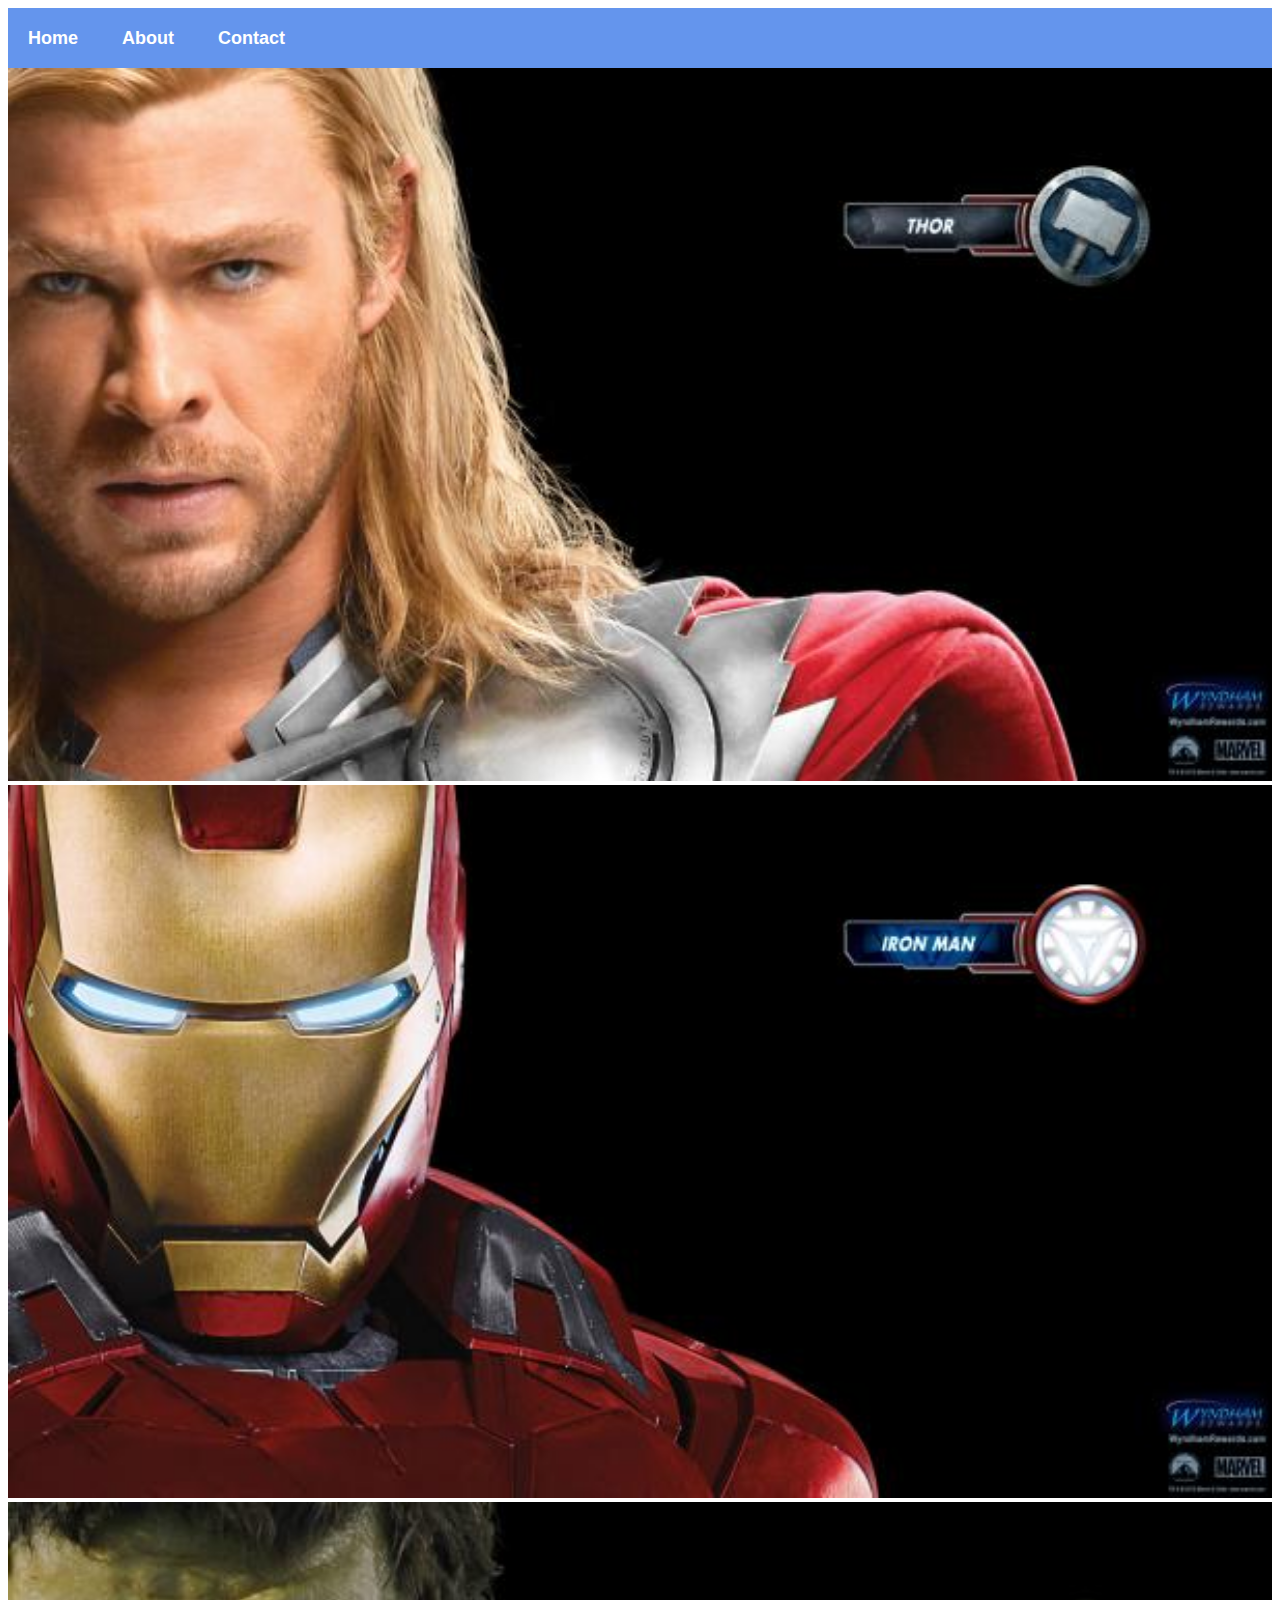
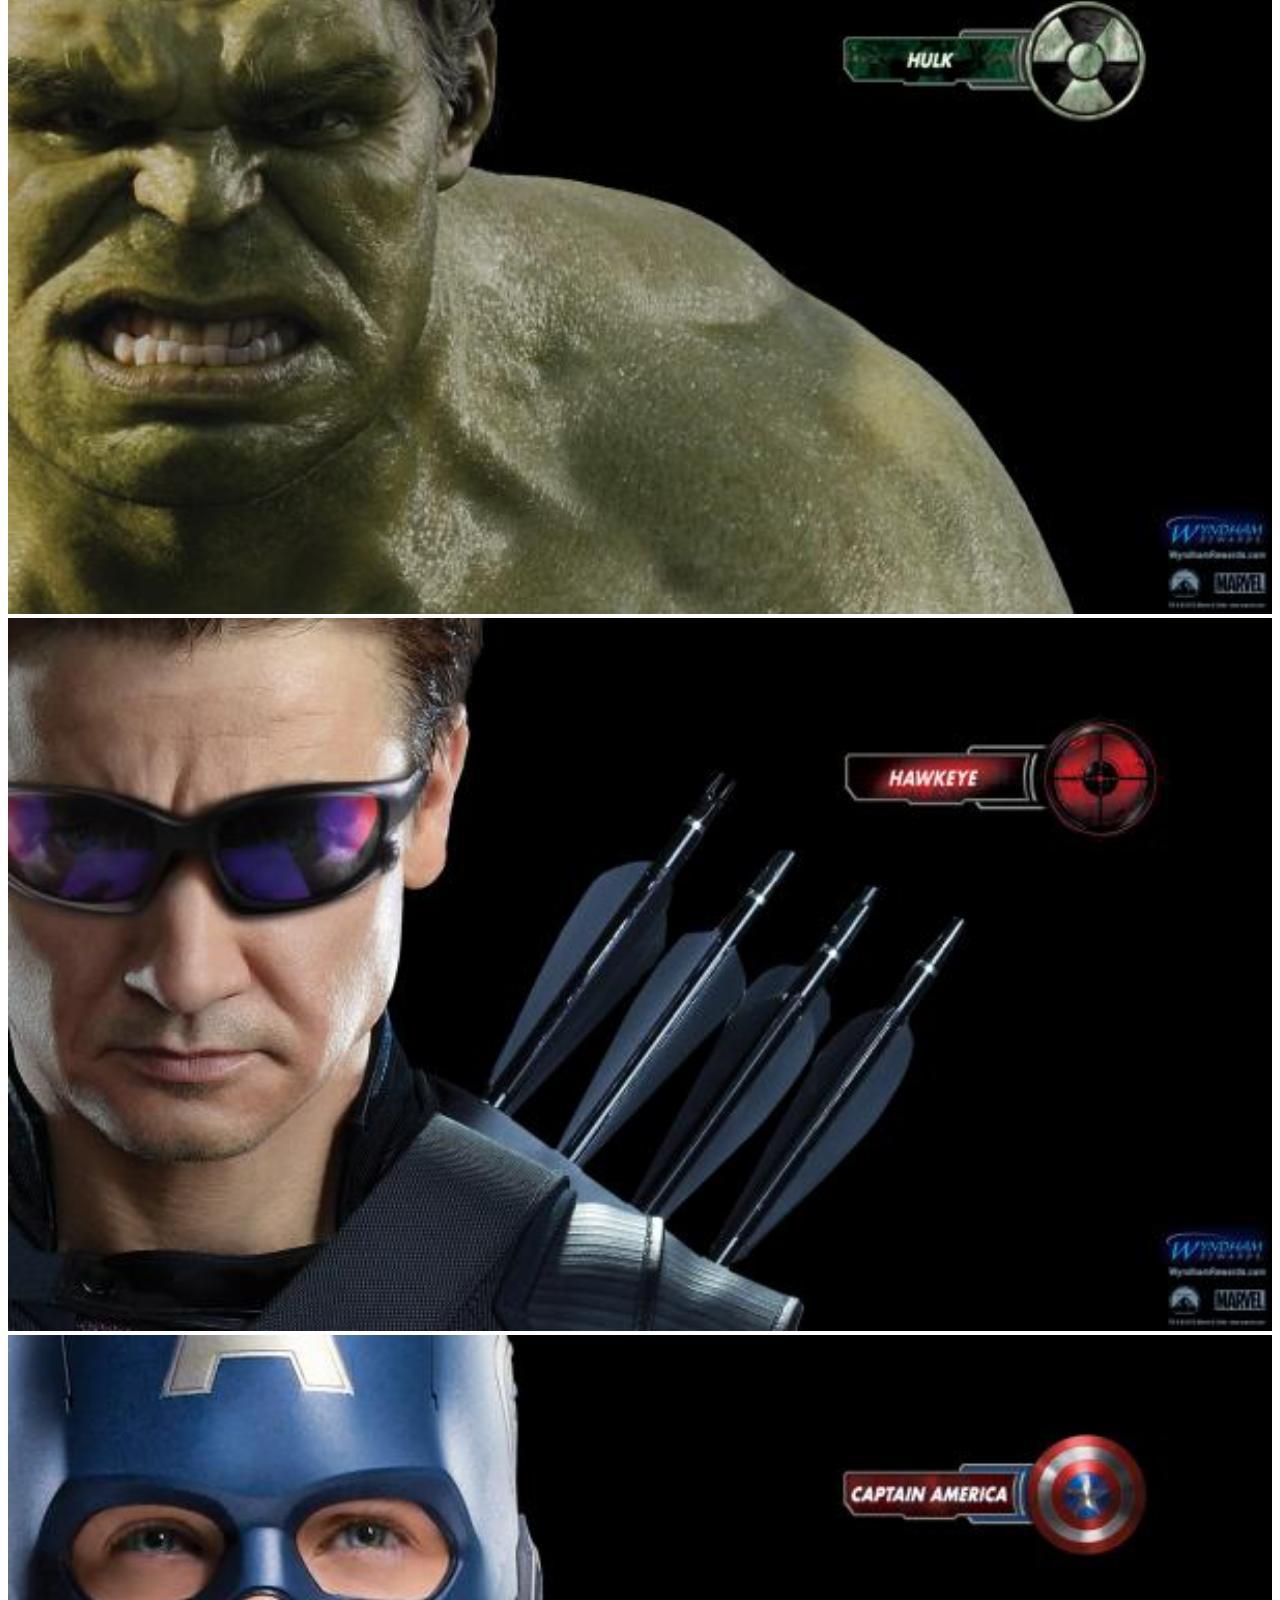
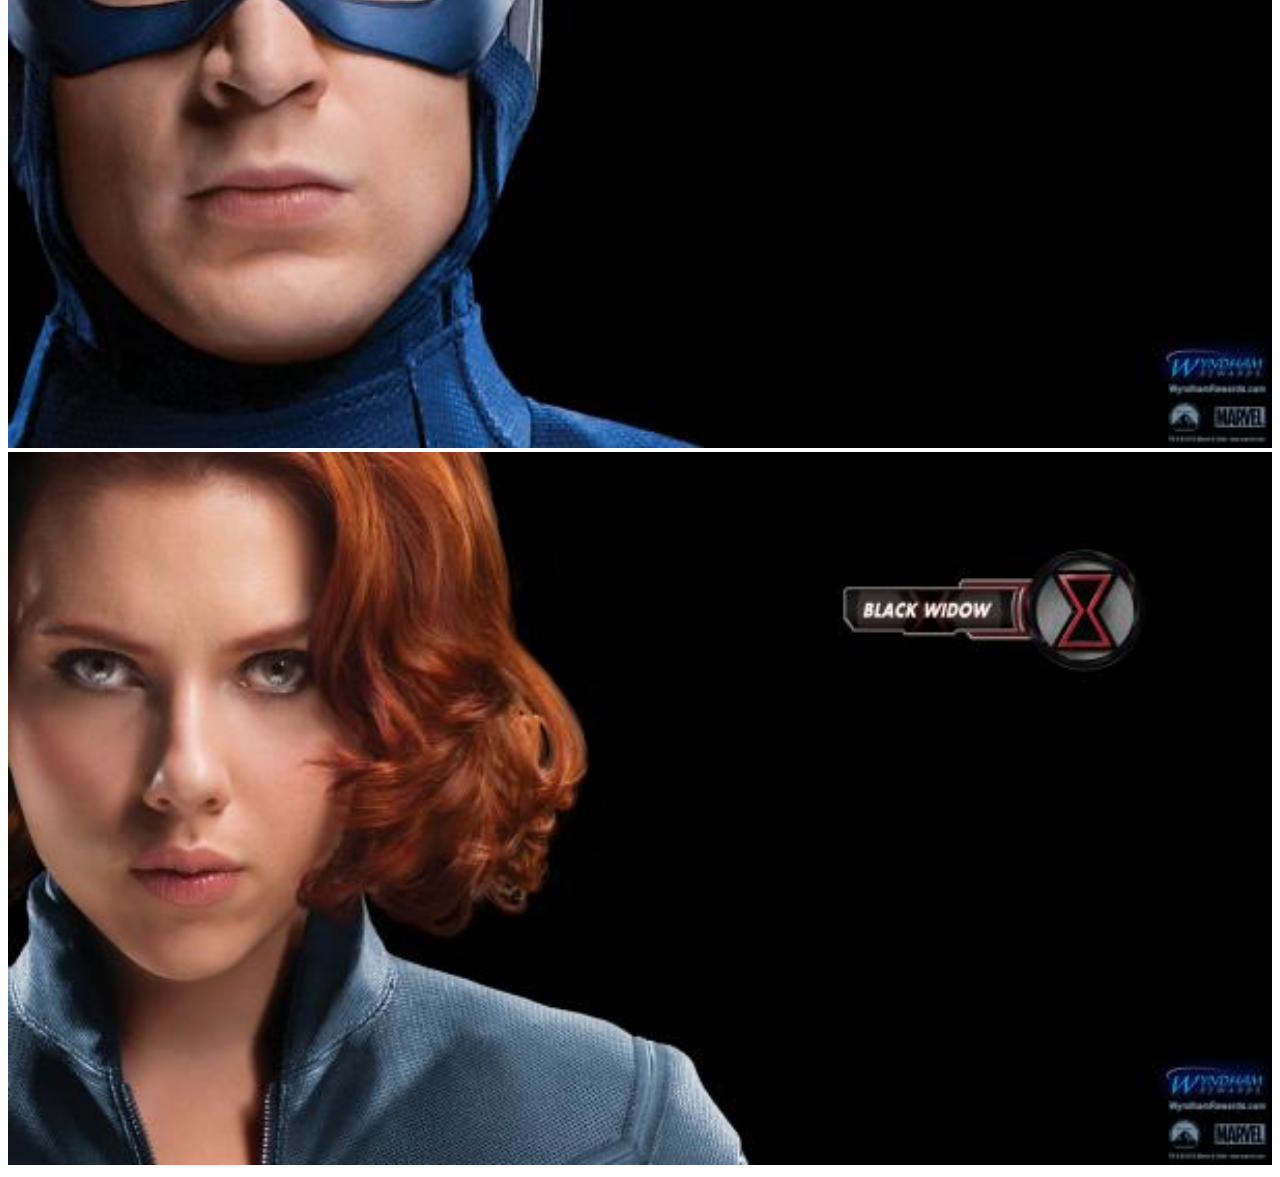
<file: index.html>
<!DOCTYPE html>
<html>
    <head>
        <link rel="stylesheet" href="style.css">
    </head>
    <body>
        <div id="menu">
            <a href="index.html">Home</a>
            <a href="about.html">About</a>
            <a href="contact.html">Contact</a>
        </div>
        <div class="gallery">
            <a href="avenger-1.html"><img src="images/avengers_01.jpg" /></a>
            <a href="avengers-2.html"><img src="images/avengers_02.jpg" /></a>
            <a href="avengers-3.html"><img src="images/avengers_03.jpg" /></a>
            <a href="avengers-4.html"><img src="images/avengers_04.jpg" /></a>
            <a href="avengers-5.html"><img src="images/avengers_05.jpg" /></a>
            <a href="avengers-6.html"><img src="images/avengers_06.jpg" /></a>       
        </div>
      
    </body>
</html>
</file>
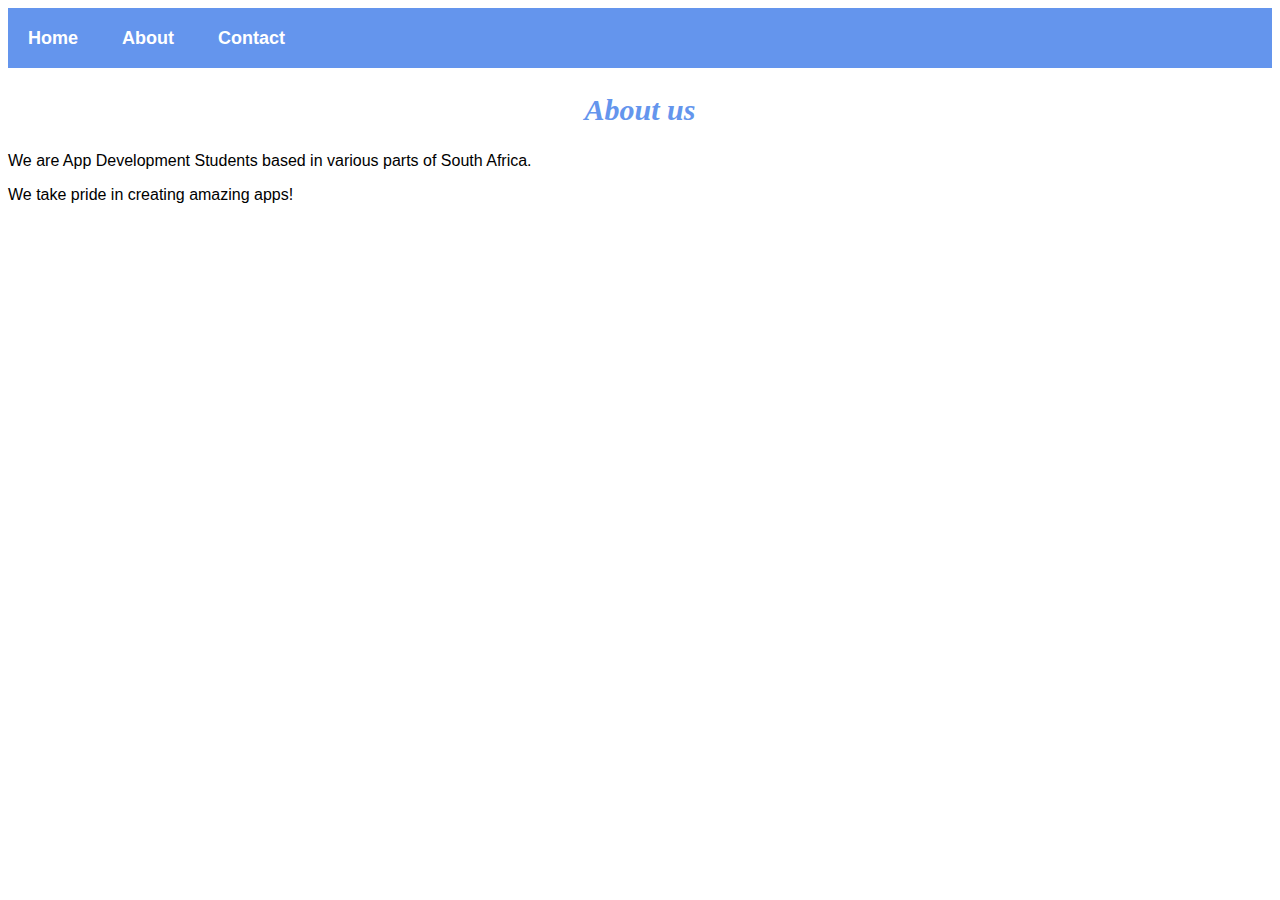
<file: about.html>
<!DOCTYPE html>
<html>
    <head>
        <link rel="stylesheet" href="style.css">
    </head>
    <body>
         <div id="menu">
            <a href="index.html">Home</a>
            <a href="about.html">About</a>
            <a href="contact.html">Contact</a>
        </div>
        <h2>About us</h2>
        <p>We are App Development Students based in various parts of South Africa.</p>
        <p>We take pride in creating amazing apps!</p>
  
    </body>
</html>
</file>
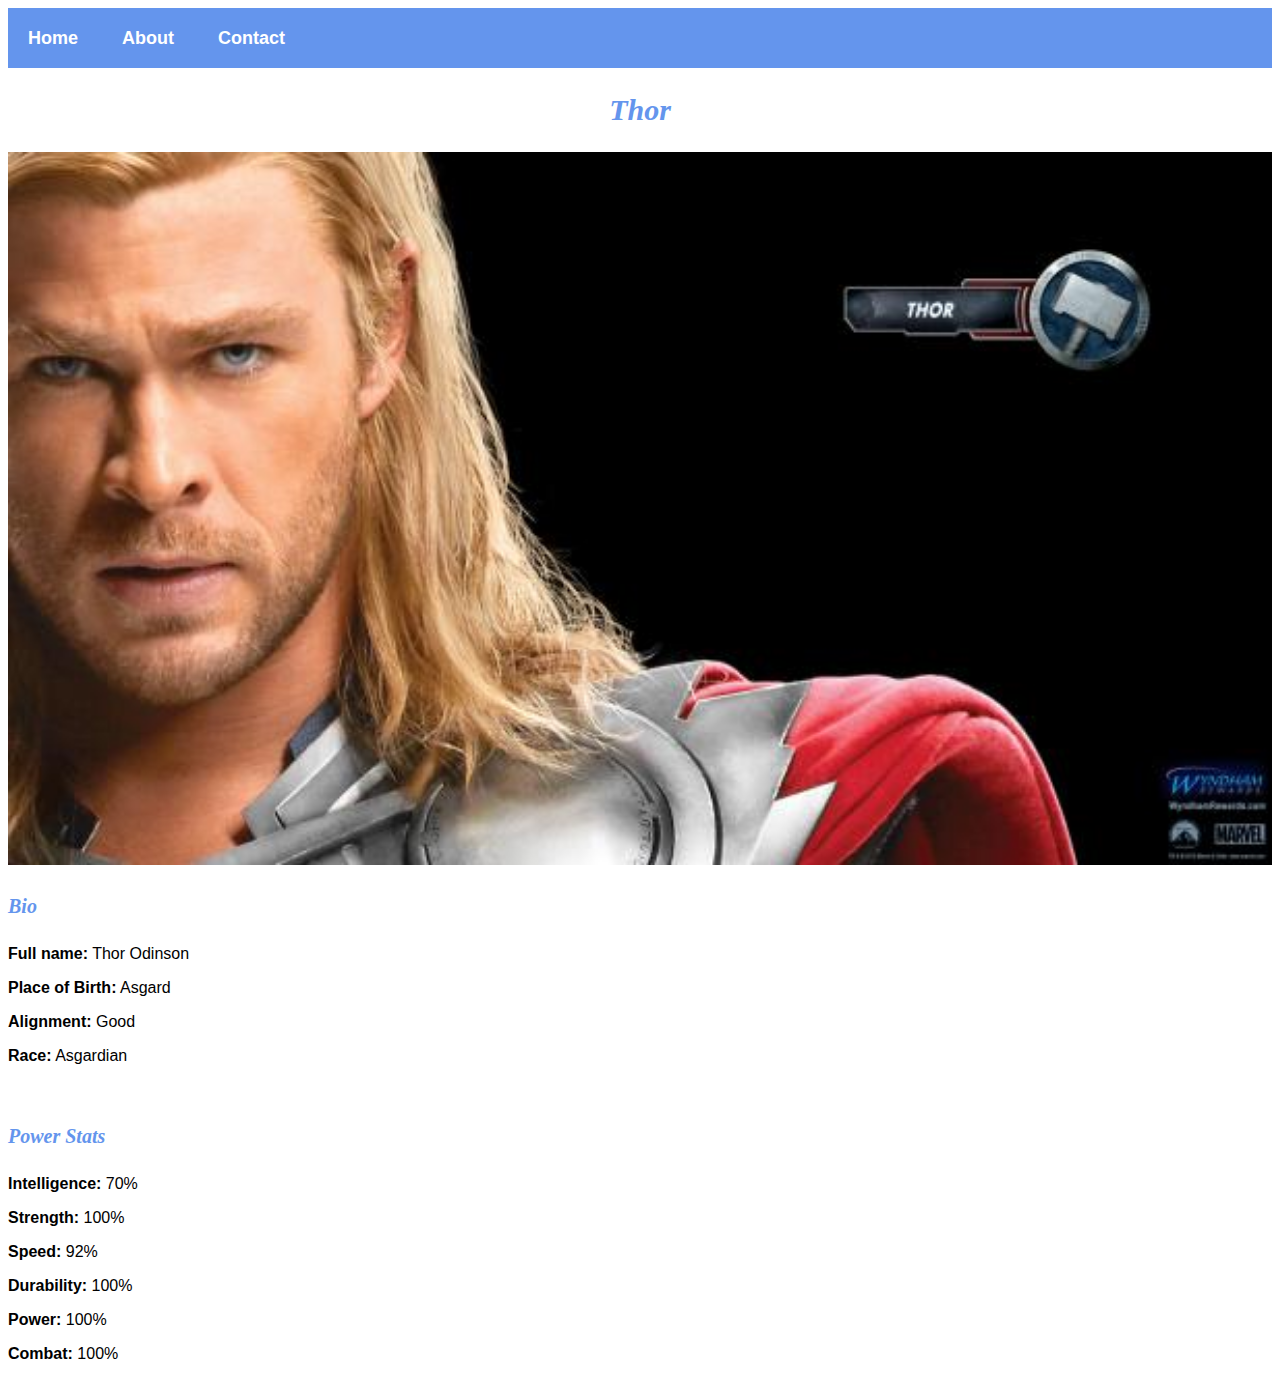
<file: avenger-1.html>
<!DOCTYPE html>
<html>
    <head>
        <link rel="stylesheet" href="style.css">
    </head>
    <body>
         <div id="menu">
            <a href="index.html">Home</a>
            <a href="about.html">About</a>
            <a href="contact.html">Contact</a>
        </div>
        <h2>Thor</h2>
        <div class="gallery">
            <img src="images/avengers_01.jpg" />
                 
        </div>
          <h4>Bio</h4>
        <p><b>Full name:</b> Thor Odinson</p>
        <p><b>Place of Birth:</b> Asgard</p>
        <p><b>Alignment:</b> Good</p>
        <p><b>Race:</b> Asgardian</p>
        <br/>
        <h4>Power Stats</h4>
        <p><b>Intelligence:</b> 70%</p>
        <p><b>Strength:</b> 100%</p>
        <p><b>Speed:</b> 92%</p>
        <p><b>Durability:</b> 100%</p>
        <p><b>Power:</b> 100%</p>
        <p><b>Combat:</b> 100%</p>
    </body>
</html>
</file>
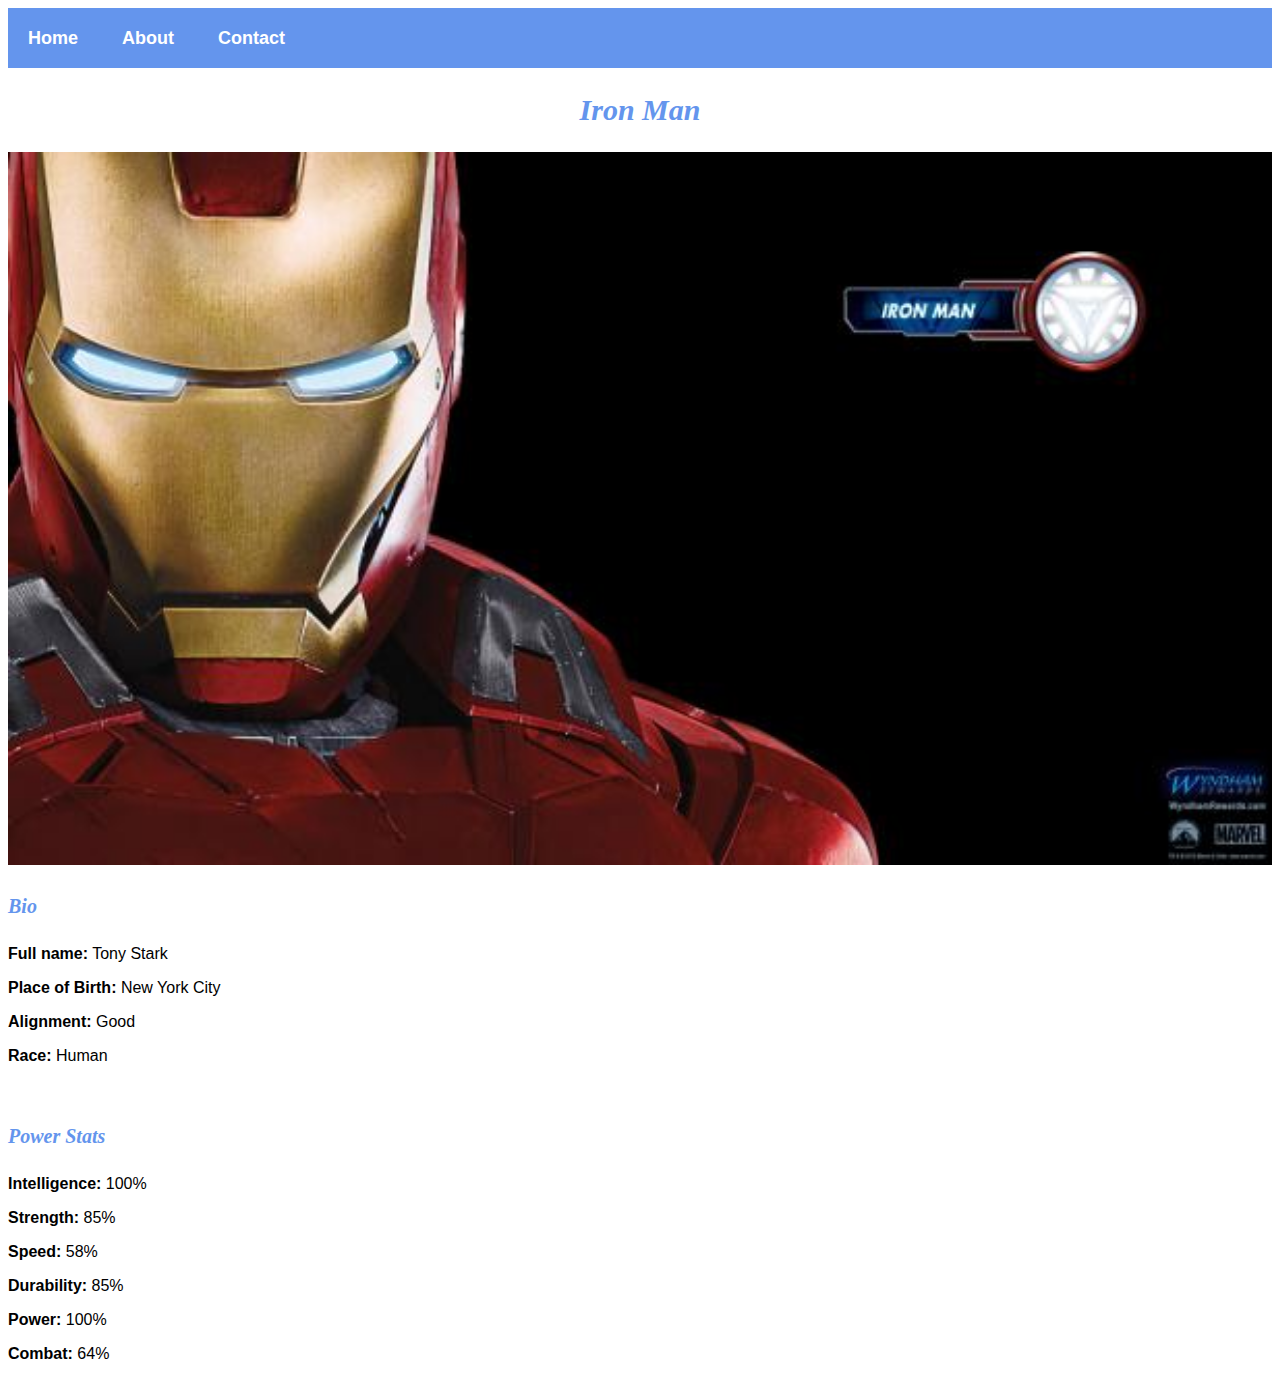
<file: avengers-2.html>
<!DOCTYPE html>
<html>
    <head>
        <link rel="stylesheet" href="style.css">
    </head>
    <body>
         <div id="menu">
            <a href="index.html">Home</a>
            <a href="about.html">About</a>
            <a href="contact.html">Contact</a>
        </div>
        <h2>Iron Man</h2>
        <div class="gallery">
            <img src="images/avengers_02.jpg" />
                 
        </div>
          <h4>Bio</h4>
        <p><b>Full name:</b> Tony Stark</p>
        <p><b>Place of Birth:</b> New York City</p>
        <p><b>Alignment:</b> Good</p>
        <p><b>Race:</b> Human</p>
        <br/>
        <h4>Power Stats</h4>
        <p><b>Intelligence:</b> 100%</p>
        <p><b>Strength:</b> 85%</p>
        <p><b>Speed:</b> 58%</p>
        <p><b>Durability:</b> 85%</p>
        <p><b>Power:</b> 100%</p>
        <p><b>Combat:</b> 64%</p>
    </body>
</html>
</file>
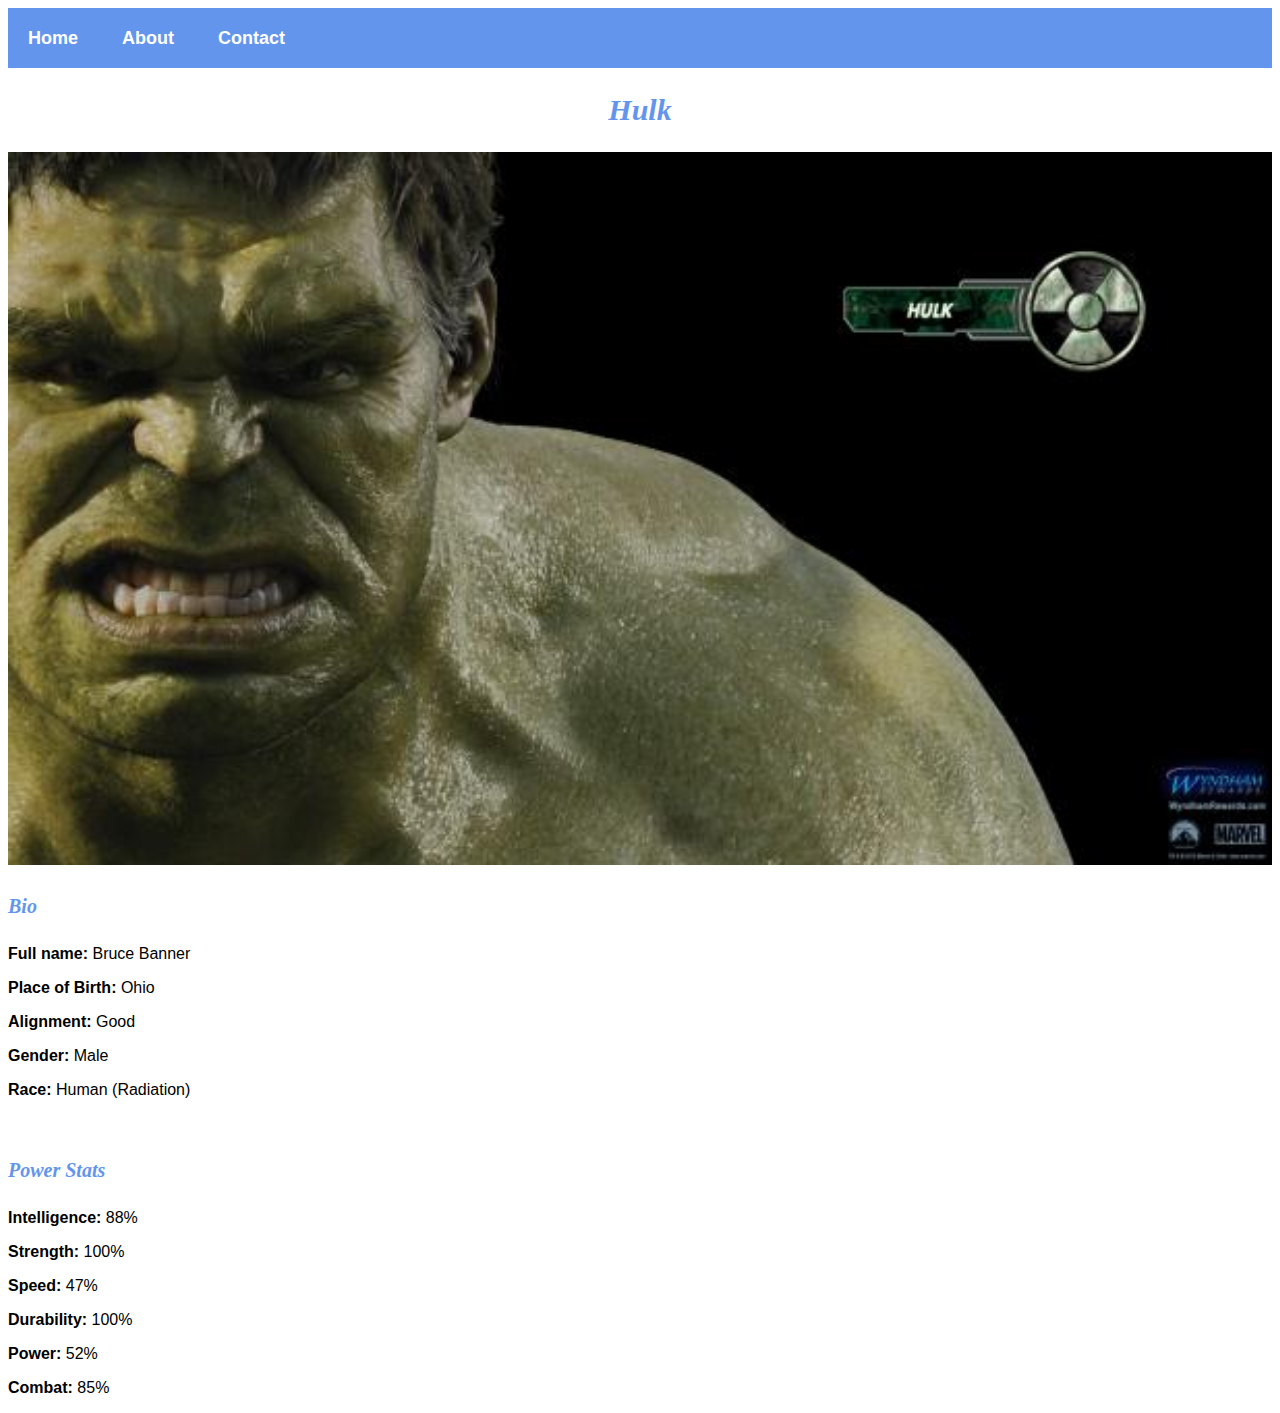
<file: avengers-3.html>
<!DOCTYPE html>
<html>
    <head>
        <link rel="stylesheet" href="style.css">
    </head>
    <body>
         <div id="menu">
            <a href="index.html">Home</a>
            <a href="about.html">About</a>
            <a href="contact.html">Contact</a>
        </div>
        <h2>Hulk</h2>
        <div class="gallery">
            <img src="images/avengers_03.jpg" />
                 
        </div>
          <h4>Bio</h4>
        <p><b>Full name:</b> Bruce Banner</p>
        <p><b>Place of Birth:</b> Ohio</p>
        <p><b>Alignment:</b> Good</p>
        <p><b>Gender:</b> Male</p>
        <p><b>Race:</b> Human (Radiation)</p>
        <br/>
        <h4>Power Stats</h4>
        <p><b>Intelligence:</b> 88%</p>
        <p><b>Strength:</b> 100%</p>
        <p><b>Speed:</b> 47%</p>
        <p><b>Durability:</b> 100%</p>
        <p><b>Power:</b> 52%</p>
        <p><b>Combat:</b> 85%</p>
    </body>
</html>
</file>
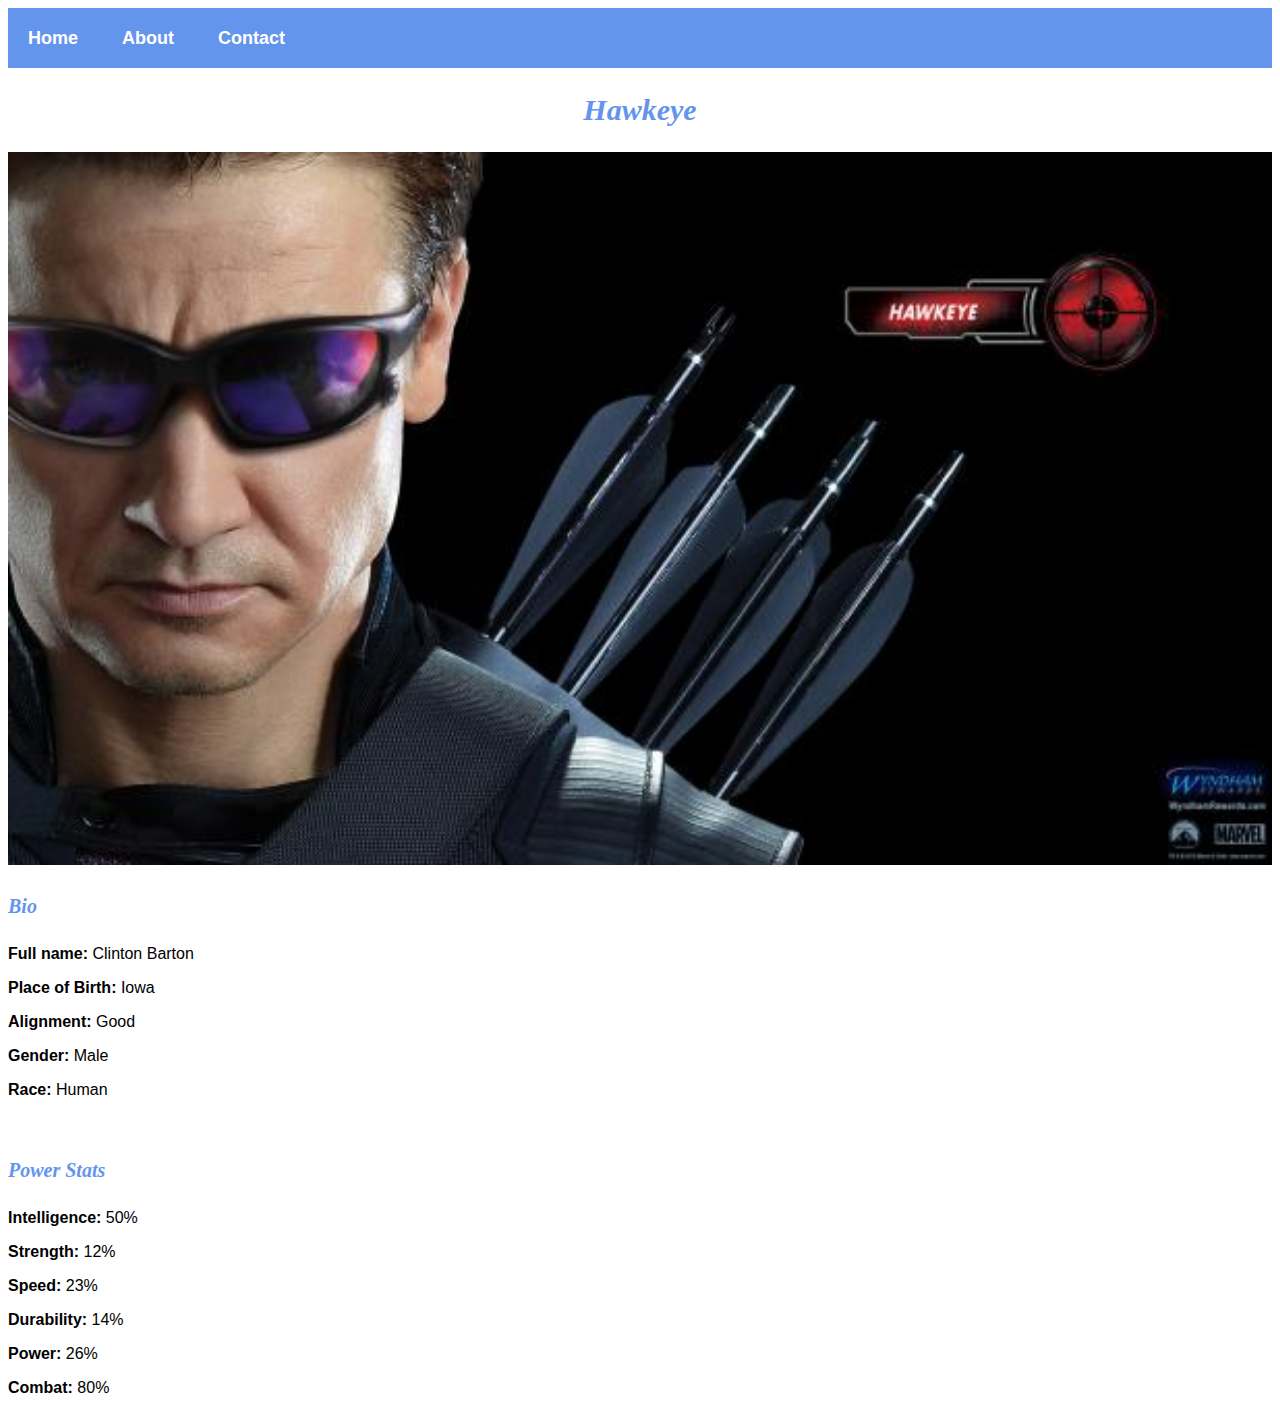
<file: avengers-4.html>
<!DOCTYPE html>
<html>
    <head>
        <link rel="stylesheet" href="style.css">
    </head>
    <body>
         <div id="menu">
            <a href="index.html">Home</a>
            <a href="about.html">About</a>
            <a href="contact.html">Contact</a>
        </div>
        <h2>Hawkeye</h2>
        <div class="gallery">
            <img src="images/avengers_04.jpg" />
                 
        </div>
          <h4>Bio</h4>
        <p><b>Full name:</b> Clinton Barton</p>
        <p><b>Place of Birth:</b> Iowa</p>
        <p><b>Alignment:</b> Good</p>
        <p><b>Gender:</b> Male</p>
        <p><b>Race:</b> Human</p>
        <br/>
        <h4>Power Stats</h4>
        <p><b>Intelligence:</b> 50%</p>
        <p><b>Strength:</b> 12%</p>
        <p><b>Speed:</b> 23%</p>
        <p><b>Durability:</b> 14%</p>
        <p><b>Power:</b> 26%</p>
        <p><b>Combat:</b> 80%</p>
    </body>
</html>
</file>
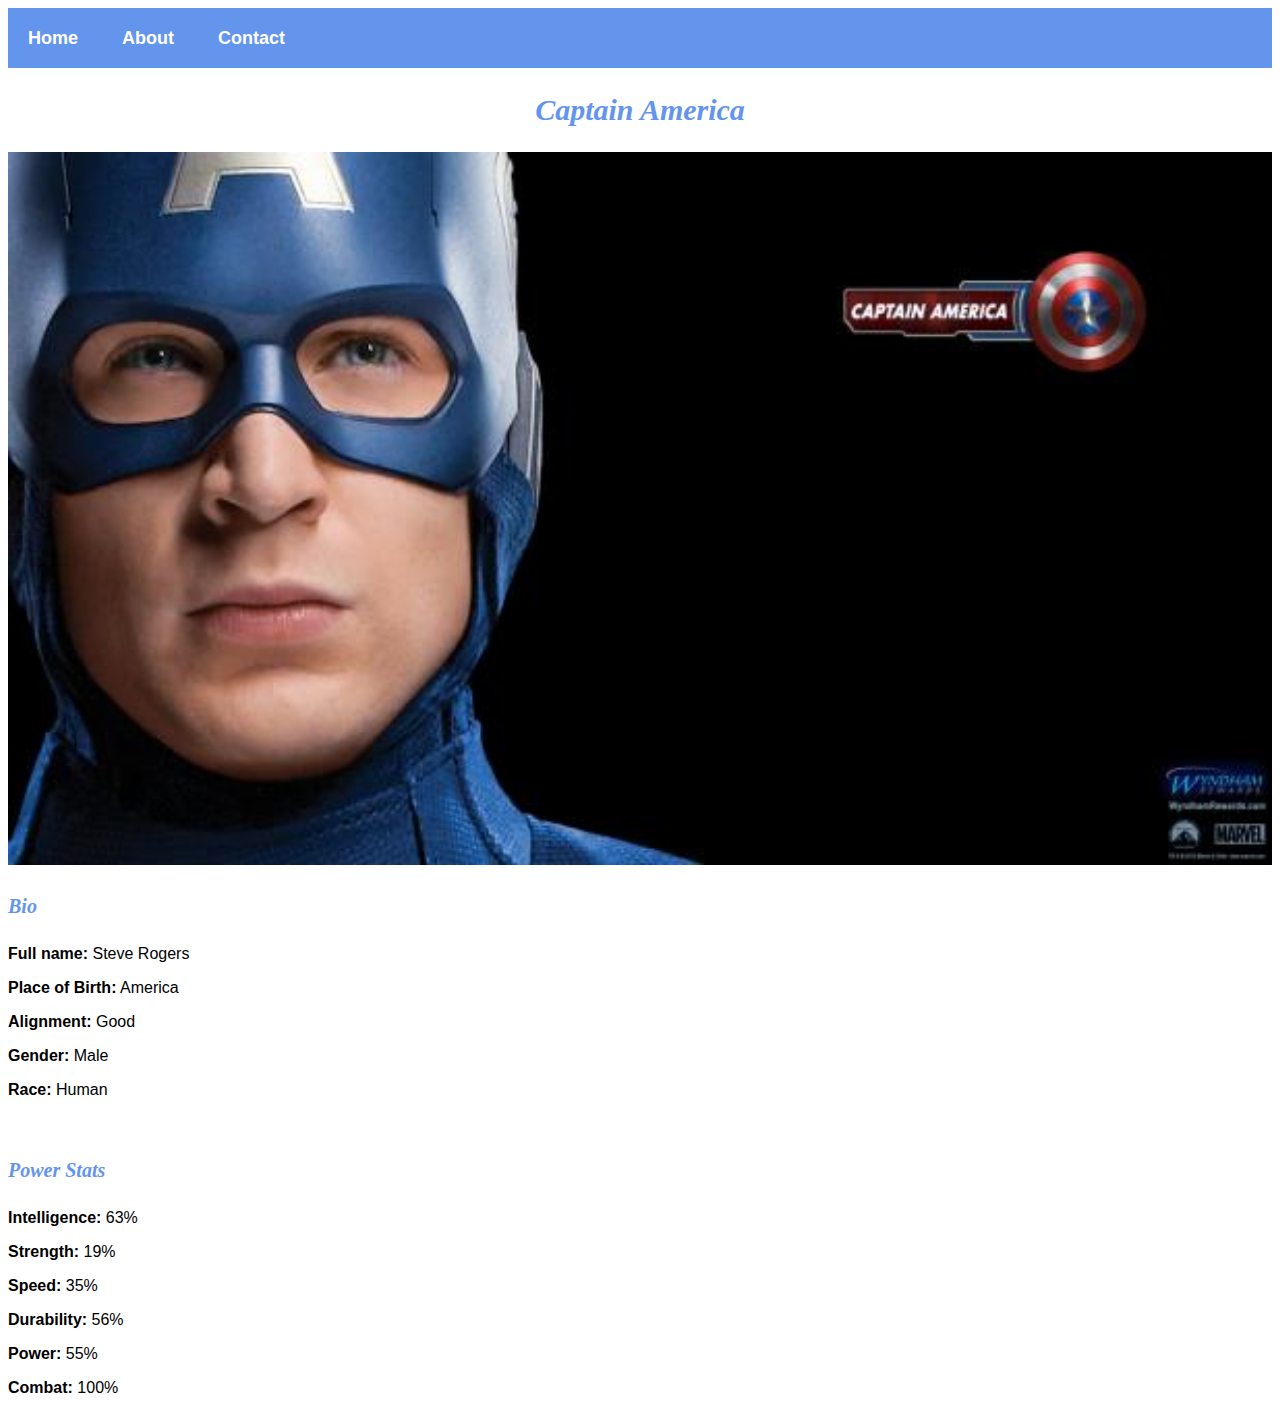
<file: avengers-5.html>
<!DOCTYPE html>
<html>
    <head>
        <link rel="stylesheet" href="style.css">
    </head>
    <body>
         <div id="menu">
            <a href="index.html">Home</a>
            <a href="about.html">About</a>
            <a href="contact.html">Contact</a>
        </div>
        <h2>Captain America</h2>
        <div class="gallery">
            <img src="images/avengers_05.jpg" />
                 
        </div>
          <h4>Bio</h4>
        <p><b>Full name:</b> Steve Rogers</p>
        <p><b>Place of Birth:</b> America</p>
        <p><b>Alignment:</b> Good</p>
        <p><b>Gender:</b> Male</p>
        <p><b>Race:</b> Human</p>
        <br/>
        <h4>Power Stats</h4>
        <p><b>Intelligence:</b> 63%</p>
        <p><b>Strength:</b> 19%</p>
        <p><b>Speed:</b> 35%</p>
        <p><b>Durability:</b> 56%</p>
        <p><b>Power:</b> 55%</p>
        <p><b>Combat:</b> 100%</p>
    </body>
</html>
</file>
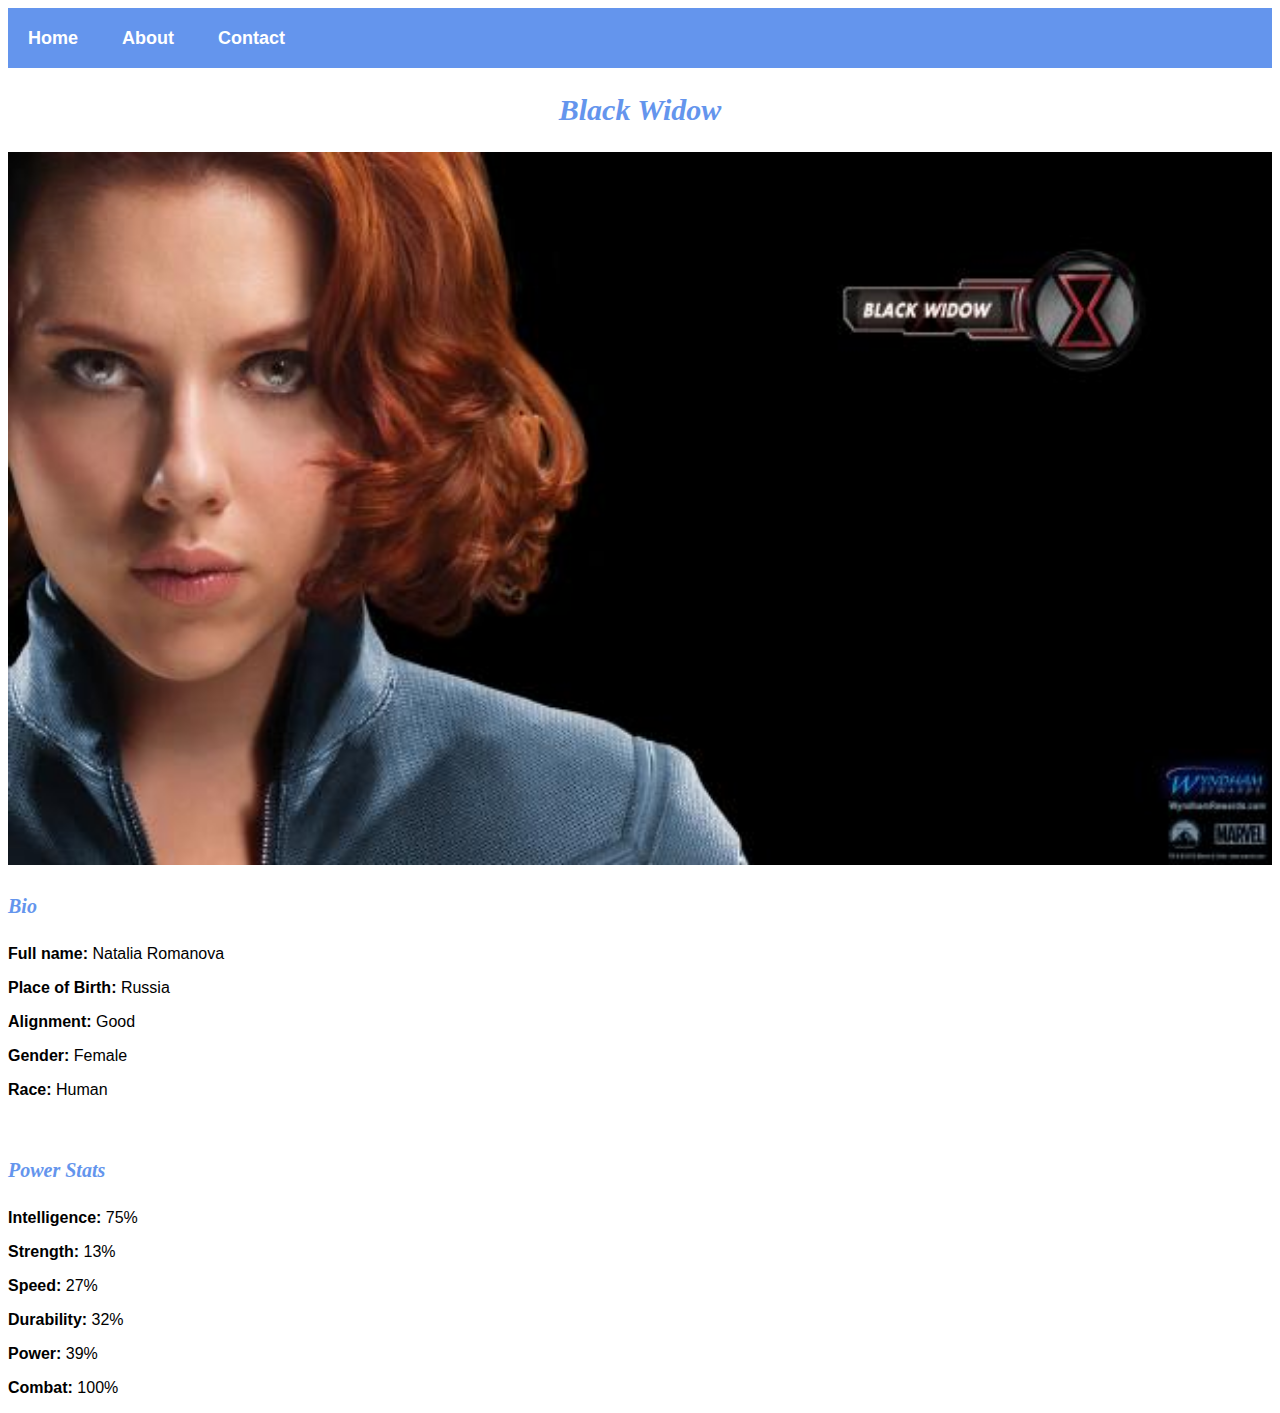
<file: avengers-6.html>
<!DOCTYPE html>
<html>
    <head>
        <link rel="stylesheet" href="style.css">
    </head>
    <body>
         <div id="menu">
            <a href="index.html">Home</a>
            <a href="about.html">About</a>
            <a href="contact.html">Contact</a>
        </div>
        <h2>Black Widow</h2>
        <div class="gallery">
            <img src="images/avengers_06.jpg" />
                 
        </div>
          <h4>Bio</h4>
        <p><b>Full name:</b> Natalia Romanova</p>
        <p><b>Place of Birth:</b> Russia</p>
        <p><b>Alignment:</b> Good</p>
        <p><b>Gender:</b> Female</p>
        <p><b>Race:</b> Human</p>
        <br/>
        <h4>Power Stats</h4>
        <p><b>Intelligence:</b> 75%</p>
        <p><b>Strength:</b> 13%</p>
        <p><b>Speed:</b> 27%</p>
        <p><b>Durability:</b> 32%</p>
        <p><b>Power:</b> 39%</p>
        <p><b>Combat:</b> 100%</p>
    </body>
</html>
</file>
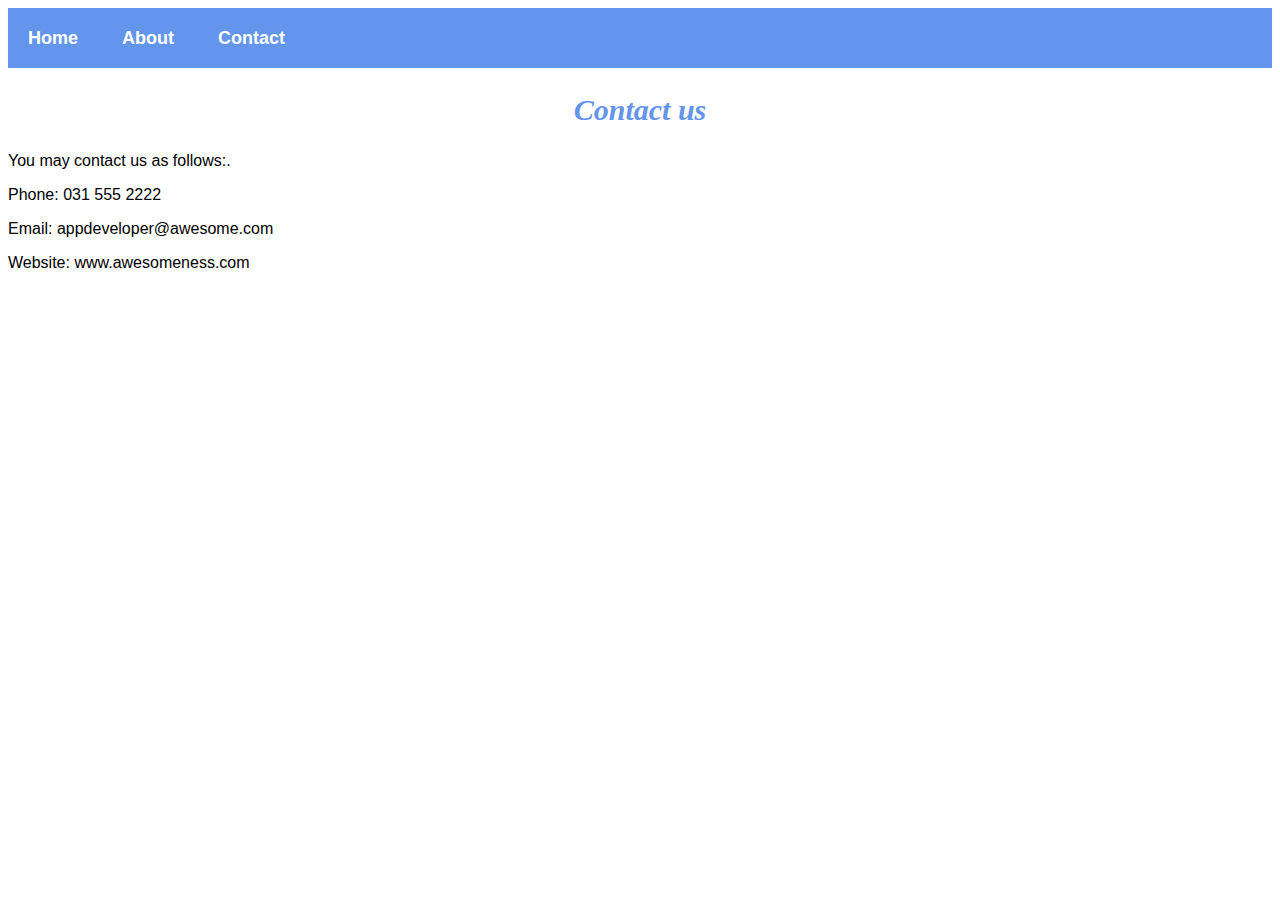
<file: contact.html>
<!DOCTYPE html>
<html>
    <head>
        <link rel="stylesheet" href="style.css">
    </head>
    <body>
         <div id="menu">
            <a href="index.html">Home</a>
            <a href="about.html">About</a>
            <a href="contact.html">Contact</a>
        </div>
        <h2>Contact us</h2>
        <p>You may contact us as follows:.</p>
        <p>Phone: 031 555 2222</p>
        <p>Email: appdeveloper@awesome.com</p>
        <p>Website: www.awesomeness.com</p>
  
    </body>
</html>
</file>
<file: style.css>
.gallery img{
    width: 100%;
}

h2{
    font-family: Impact, fantasy;
    text-align: center;
    font-size: 30px;
    color: cornflowerblue;
    font-style: italic;
}

h4{
    font-family: Impact, fantasy;
    font-size: 20px;
    color: cornflowerblue;
    font-style: italic;
}

p{
    font-family: Helvetica, sans-serif;
}

#menu{
    width: 100%;
    height: 40px;
    background-color: cornflowerblue;
    padding-top: 20px;
}

#menu a{
    color: #ffffff;
    font-family: Helvetica, sans-serif;
    font-size: 18px;
    text-decoration: none;
    font-weight: 800;
    
    padding-left: 20px;
    padding-right: 20px;
}

#menu a:hover{
    color: #5077bd;
}
</file>
